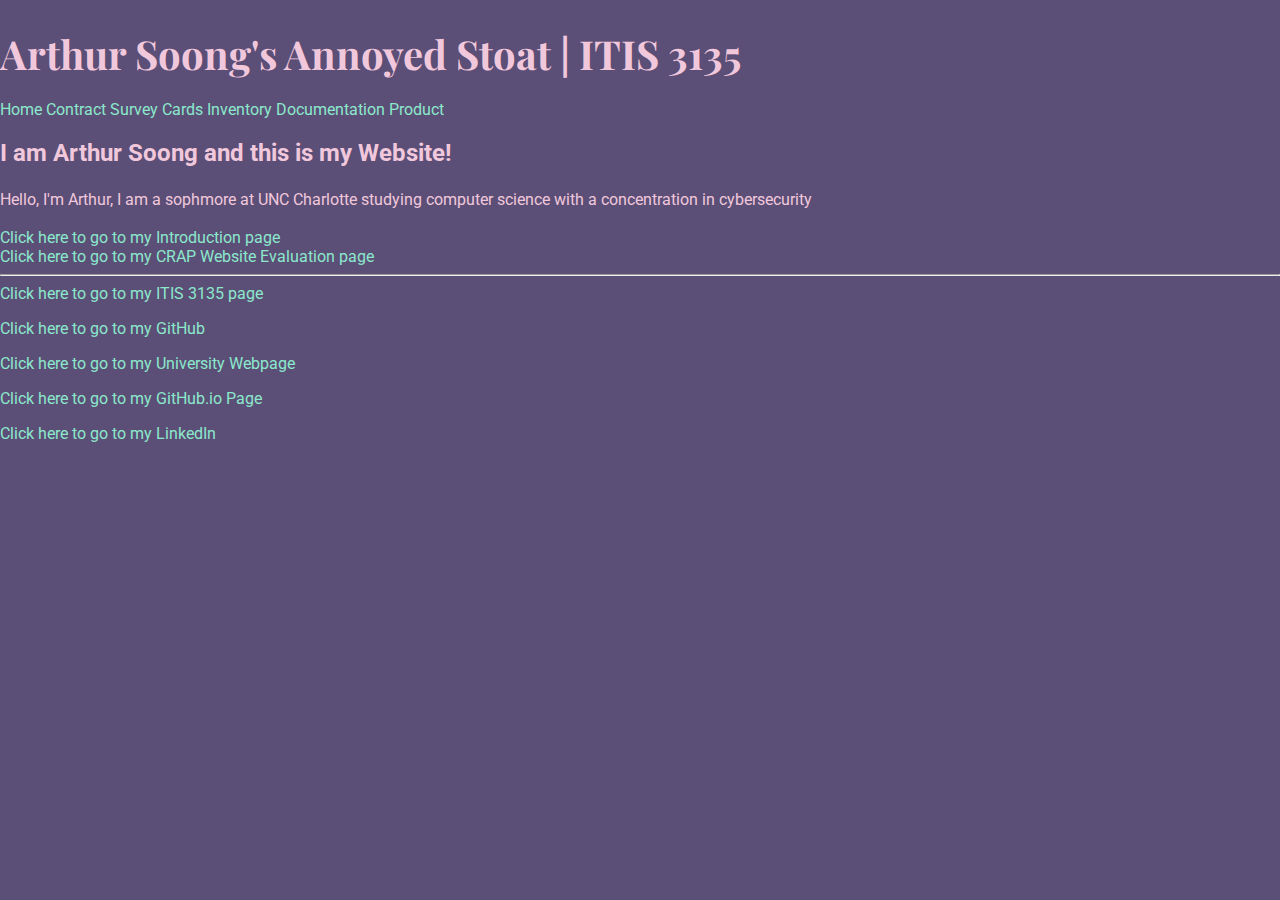
<file: index.html>
<!DOCTYPE html>
<html lang="en">
<head>
    <meta charset="UTF-8">
    <meta name="viewport" content="width=device-width, initial-scale=1.0">
    <title>Arthur's Website</title>
    <script src="https://lint.page/kit/4d0fe3.js" crossorigin="anonymous"></script>
    <link rel="stylesheet" href="default.css">
    <link href="https://fonts.googleapis.com/css2?family=Roboto&family=Playfair+Display&display=swap" rel="stylesheet">
</head>
<body>

    <div data-include="itis3135/components/header.html"></div>
        <header>
<nav>
<a href="index.html">Home</a>
<a href="itis3135/contract.html">Contract</a>
<a href="survey.html">Survey</a>
<a href="cards.html">Cards</a>
<a href="inventory.html">Inventory</a>
<a href="documentation.html">Documentation</a>
<a href="product.html">Product</a>
</nav>
</header>
    <main>
        <h2>I am Arthur Soong and this is my Website!</h2>
        <p>Hello, I'm Arthur, I am a sophmore at UNC Charlotte studying computer science with a concentration in cybersecurity</p>
        <a href="itis3135/introduction.html">Click here to go to my Introduction page</a>
        <br>
        <a href="itis3135/website_evaluations.html">Click here to go to my CRAP Website Evaluation page</a>
    </main>
    <div data-include="itis3135/components/footer.html"></div>
    <script src = "itis3135/scripts/HTMLinclude.min.js"></script>
</body>
</html>
</file>
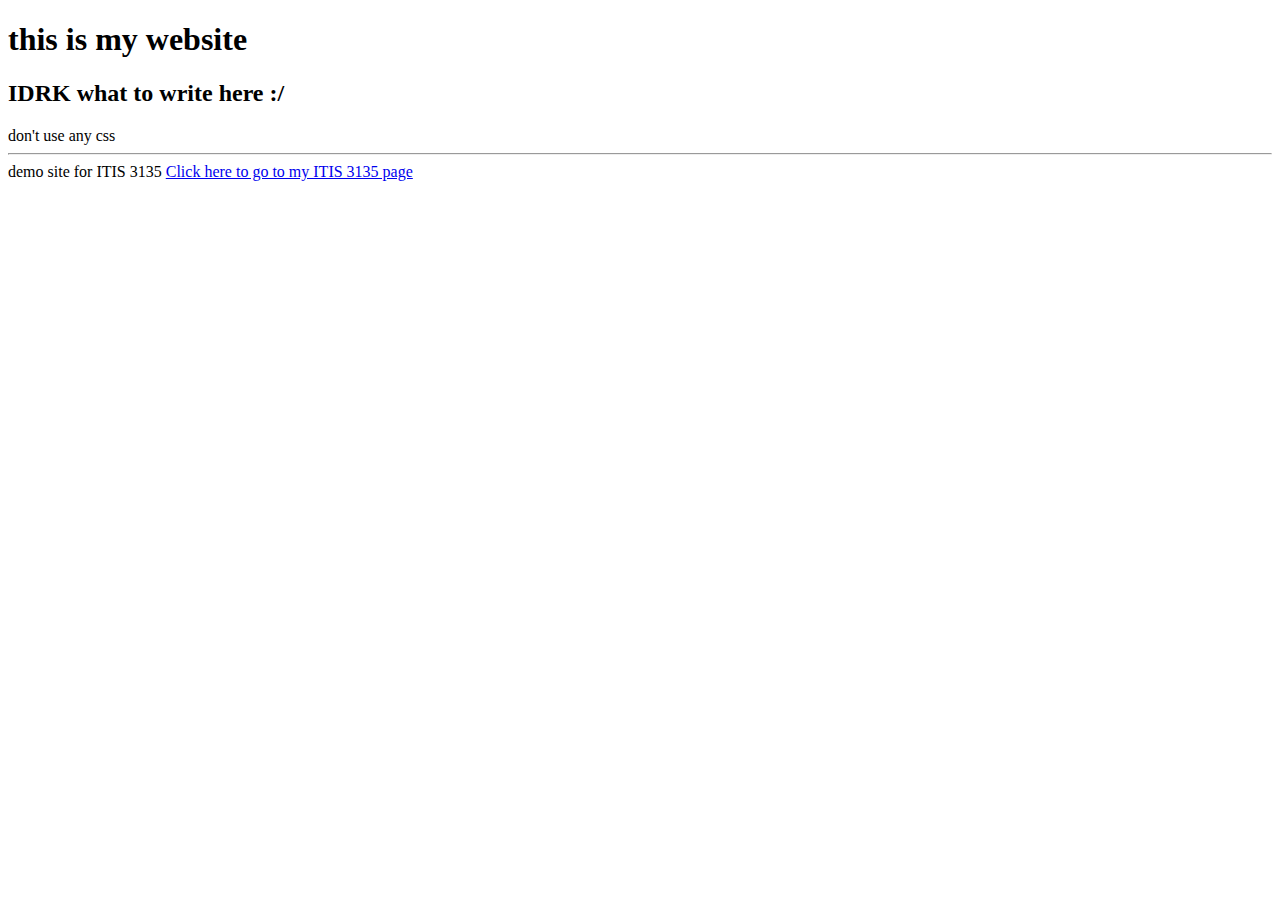
<file: ITIS3135/index.html>
<!DOCTYPE html>
<html lang="en">
<head>
    <meta charset="UTF-8">
    <meta name="viewport" content="width=device-width, initial-scale=1.0">
    <title>I am Arthur Soong and this is my ITIS3135 Course Page"</title>
</head>
<body>
    <header>
        <h1>this is my website</h1>
    </header>
    <main>
        <h2>IDRK what to write here :/</h2>
        don't use any css 
    </main>
    <footer>
        <hr>
        demo site for ITIS 3135
        <a href="itis3135/">Click here to go to my ITIS 3135 page</a>
    </footer>
</body>
</html>
</file>
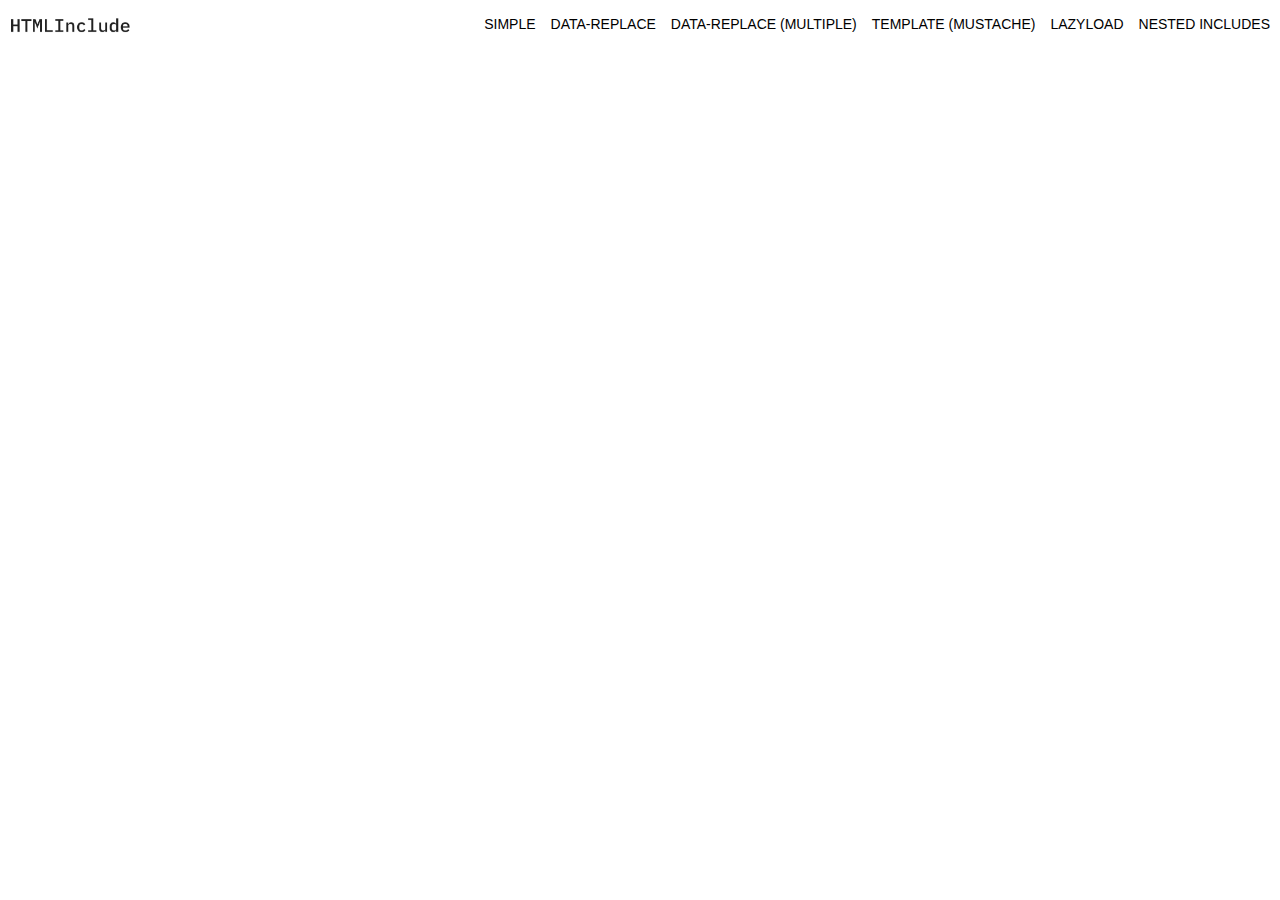
<file: itis3135/scripts/HTMLInclude-master/docs/index.html>
<!DOCTYPE html>
<html>
  <head>
    <noscript data-include="templates/head.html"></noscript>
  </head>
  <body>
    <div data-include="templates/nav.html"></div>
    <script src="js/HTMLInclude.js"></script>
  </body>
</html>
</file>
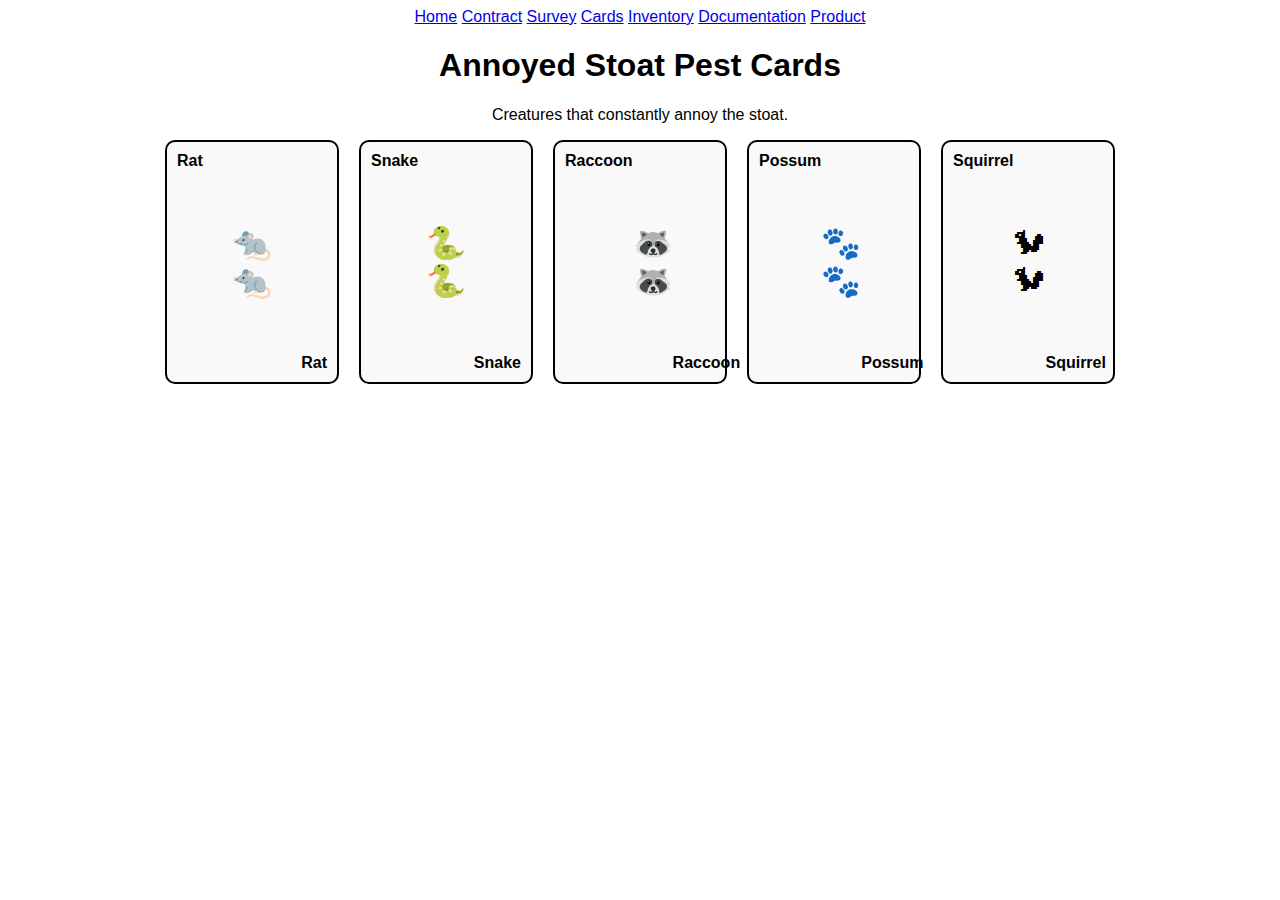
<file: cards.html>
<!DOCTYPE html>
<html lang="en">

<head>
<meta charset="UTF-8">
<meta name="viewport" content="width=device-width, initial-scale=1.0">
<title>Annoyed Stoat Pest Cards</title>

<style>

body{
  font-family: Arial, sans-serif;
  text-align:center;
}

header nav{
  margin-bottom:20px;
}

#playing-cards{
  display:flex;
  justify-content:center;
  flex-wrap:wrap;
  gap:20px;
}

.card{
  width:150px;
  height:220px;
  border:2px solid black;
  border-radius:10px;
  display:flex;
  justify-content:space-between;
  padding:10px;
  background-color:#f9f9f9;
}

.left{
  align-self:flex-start;
  font-weight:bold;
}

.middle{
  align-self:center;
  display:flex;
  flex-direction:column;
  justify-content:center;
  font-size:32px;
}

.right{
  align-self:flex-end;
  font-weight:bold;
}

</style>

</head>

<body>

<header>
<nav>
<a href="index.html">Home</a>
<a href="itis3135/contract.html">Contract</a>
<a href="survey.html">Survey</a>
<a href="cards.html">Cards</a>
<a href="inventory.html">Inventory</a>
<a href="documentation.html">Documentation</a>
<a href="product.html">Product</a>
</nav>
</header>

<h1>Annoyed Stoat Pest Cards</h1>
<p>Creatures that constantly annoy the stoat.</p>

<main id="playing-cards">

<div class="card">
<div class="left">Rat</div>
<div class="middle">
<div>🐀</div>
<div>🐀</div>
</div>
<div class="right">Rat</div>
</div>

<div class="card">
<div class="left">Snake</div>
<div class="middle">
<div>🐍</div>
<div>🐍</div>
</div>
<div class="right">Snake</div>
</div>

<div class="card">
<div class="left">Raccoon</div>
<div class="middle">
<div>🦝</div>
<div>🦝</div>
</div>
<div class="right">Raccoon</div>
</div>

<div class="card">
<div class="left">Possum</div>
<div class="middle">
<div>🐾</div>
<div>🐾</div>
</div>
<div class="right">Possum</div>
</div>

<div class="card">
<div class="left">Squirrel</div>
<div class="middle">
<div>🐿</div>
<div>🐿</div>
</div>
<div class="right">Squirrel</div>
</div>

</main>

</body>
</html>
</file>
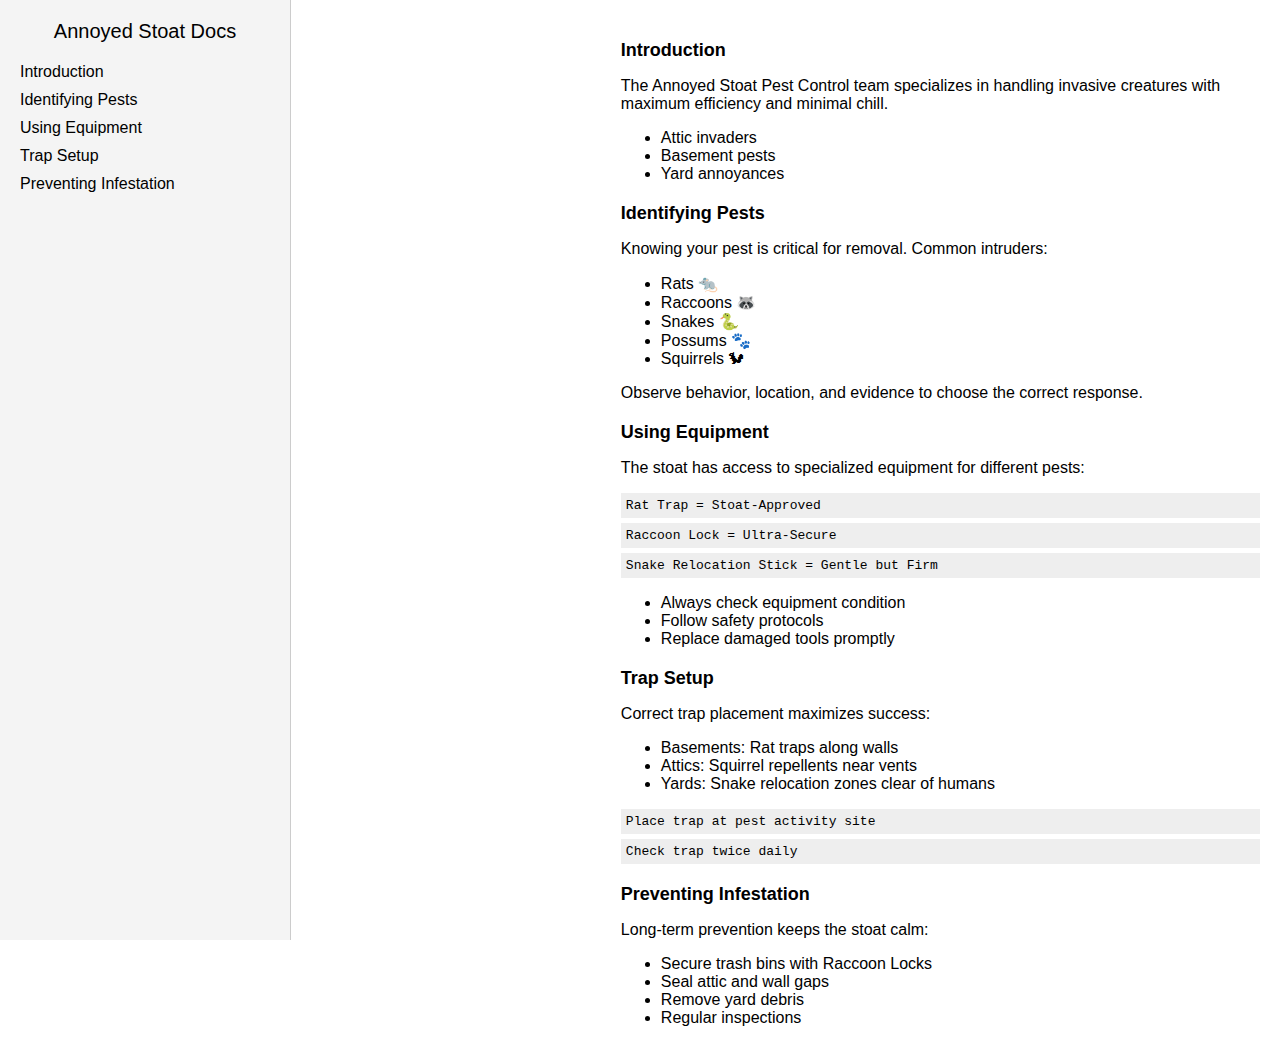
<file: documentation.html>
<!DOCTYPE html>
<html lang="en">
<head>
  <meta charset="UTF-8" />
  <meta name="viewport" content="width=device-width, initial-scale=1.0">
  <title>Annoyed Stoat Pest Control Documentation</title>

  <style>
    body {
      margin: 0;
      font-family: Arial, sans-serif;
      display: flex;
    }

    #navbar {
      position: fixed;
      left: 0;
      top: 0;
      width: 250px;
      height: 100%;
      background-color: #f4f4f4;
      padding: 20px;
      overflow-y: auto;
      border-right: 1px solid #ccc;
    }

    #navbar header {
      font-size: 20px;
      margin-bottom: 20px;
      text-align:center;
    }

    .nav-link {
      display: block;
      margin: 10px 0;
      text-decoration: none;
      color: black;
    }

    #main-doc {
      margin-left: 270px;
      padding: 20px;
    }

    section header {
      font-size: 18px;
      font-weight: bold;
      margin-top: 20px;
    }

    code {
      display: block;
      background-color: #eee;
      padding: 5px;
      margin: 5px 0;
    }

    /* Media Query */
    @media (max-width: 768px) {
      #navbar {
        position: relative;
        width: 100%;
        height: auto;
        border-right: none;
      }

      #nav {
        position: relative;
        width: 100%;
        height: auto;
        border-right: none;
      }

      #main-doc {
        margin-left: 0;
      }
    }
  </style>
</head>

<body>

  <header>
<nav>
<a href="index.html">Home</a>
<a href="itis3135/contract.html">Contract</a>
<a href="survey.html">Survey</a>
<a href="cards.html">Cards</a>
<a href="inventory.html">Inventory</a>
<a href="documentation.html">Documentation</a>
<a href="product.html">Product</a>
</nav>
  </header>
  <nav id="navbar">
    <header>Annoyed Stoat Docs</header>
    <a class="nav-link" href="#Introduction">Introduction</a>
    <a class="nav-link" href="#Identifying_Pests">Identifying Pests</a>
    <a class="nav-link" href="#Using_Equipment">Using Equipment</a>
    <a class="nav-link" href="#Trap_Setup">Trap Setup</a>
    <a class="nav-link" href="#Preventing_Infestation">Preventing Infestation</a>
  </nav>

  <main id="main-doc">

    <section class="main-section" id="Introduction">
      <header>Introduction</header>
      <p>The Annoyed Stoat Pest Control team specializes in handling invasive creatures with maximum efficiency and minimal chill.</p>
      <ul>
        <li>Attic invaders</li>
        <li>Basement pests</li>
        <li>Yard annoyances</li>
      </ul>
    </section>

    <section class="main-section" id="Identifying_Pests">
      <header>Identifying Pests</header>
      <p>Knowing your pest is critical for removal. Common intruders:</p>
      <ul>
        <li>Rats 🐀</li>
        <li>Raccoons 🦝</li>
        <li>Snakes 🐍</li>
        <li>Possums 🐾</li>
        <li>Squirrels 🐿</li>
      </ul>
      <p>Observe behavior, location, and evidence to choose the correct response.</p>
    </section>

    <section class="main-section" id="Using_Equipment">
      <header>Using Equipment</header>
      <p>The stoat has access to specialized equipment for different pests:</p>
      <code>Rat Trap = Stoat-Approved</code>
      <code>Raccoon Lock = Ultra-Secure</code>
      <code>Snake Relocation Stick = Gentle but Firm</code>
      <ul>
        <li>Always check equipment condition</li>
        <li>Follow safety protocols</li>
        <li>Replace damaged tools promptly</li>
      </ul>
    </section>

    <section class="main-section" id="Trap_Setup">
      <header>Trap Setup</header>
      <p>Correct trap placement maximizes success:</p>
      <ul>
        <li>Basements: Rat traps along walls</li>
        <li>Attics: Squirrel repellents near vents</li>
        <li>Yards: Snake relocation zones clear of humans</li>
      </ul>
      <code>Place trap at pest activity site</code>
      <code>Check trap twice daily</code>
    </section>

    <section class="main-section" id="Preventing_Infestation">
      <header>Preventing Infestation</header>
      <p>Long-term prevention keeps the stoat calm:</p>
      <ul>
        <li>Secure trash bins with Raccoon Locks</li>
        <li>Seal attic and wall gaps</li>
        <li>Remove yard debris</li>
        <li>Regular inspections</li>
      </ul>
    </section>

  </main>

</body>
</html>
</file>
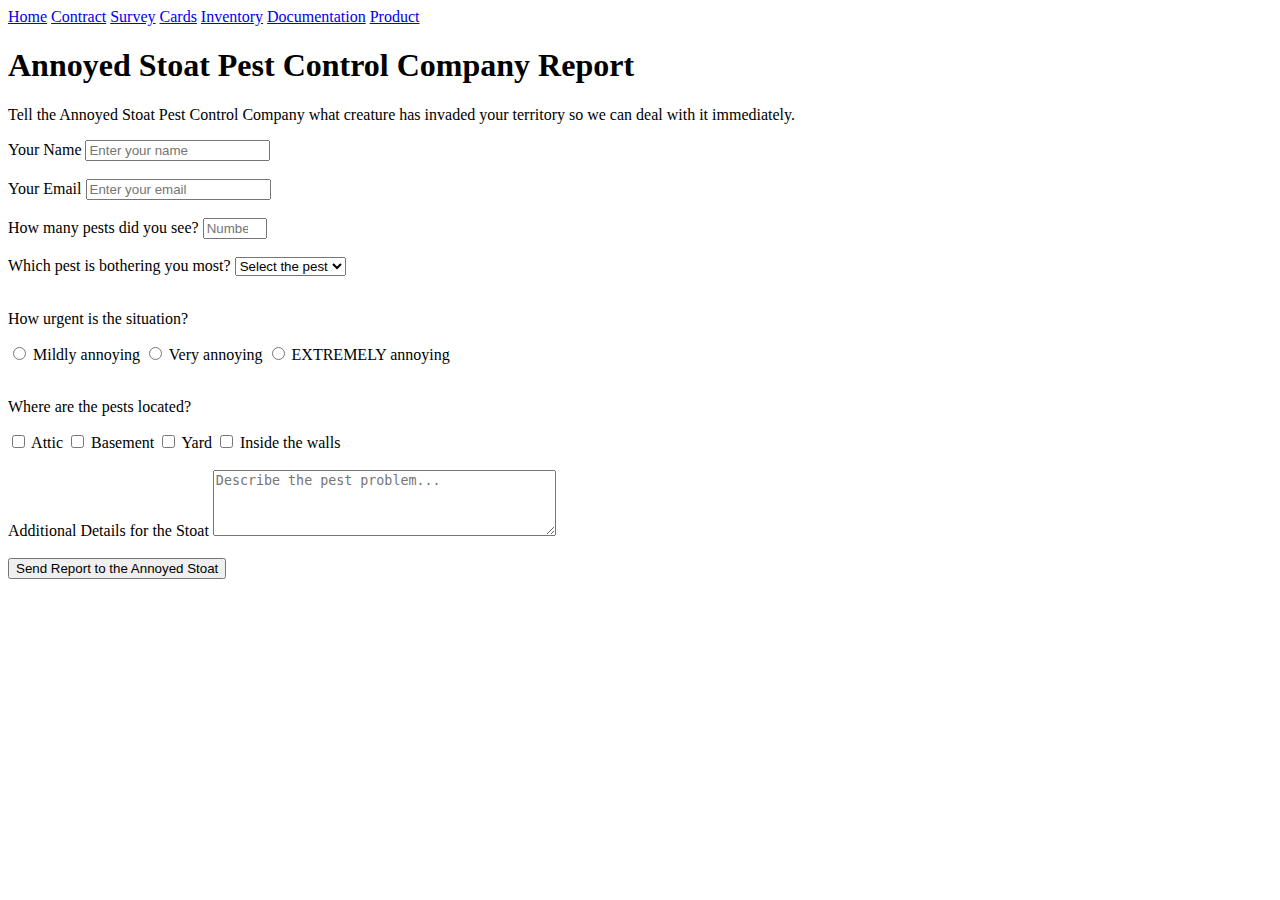
<file: survey.html>
<!DOCTYPE html>
<html lang="en">

<head>
  <meta charset="UTF-8">
  <title>Annoyed Stoat Pest Control Company Survey</title>
</head>

<body>

<header>
<nav>
<a href="index.html">Home</a>
<a href="itis3135/contract.html">Contract</a>
<a href="survey.html">Survey</a>
<a href="cards.html">Cards</a>
<a href="inventory.html">Inventory</a>
<a href="documentation.html">Documentation</a>
<a href="product.html">Product</a>
</nav>
</header>

<main>

<h1 id="title">Annoyed Stoat Pest Control Company Report</h1>
<p id="description">
Tell the Annoyed Stoat Pest Control Company what creature has invaded your territory so we can deal with it immediately.
</p>

<form id="survey-form">

<label id="name-label" for="name">Your Name</label>
<input id="name" type="text" placeholder="Enter your name" required>

<br><br>

<label id="email-label" for="email">Your Email</label>
<input id="email" type="email" placeholder="Enter your email" required>

<br><br>

<label id="number-label" for="number">How many pests did you see?</label>
<input id="number" type="number" min="1" max="100" placeholder="Number of pests">

<br><br>

<label for="dropdown">Which pest is bothering you most?</label>
<select id="dropdown">
  <option value="">Select the pest</option>
  <option value="rat">Rat</option>
  <option value="raccoon">Raccoon</option>
  <option value="snake">Snake</option>
  <option value="squirrel">Squirrel</option>
  <option value="possum">Possum</option>
</select>

<br><br>

<p>How urgent is the situation?</p>

<label>
<input type="radio" name="urgency" value="low">
Mildly annoying
</label>

<label>
<input type="radio" name="urgency" value="medium">
Very annoying
</label>

<label>
<input type="radio" name="urgency" value="high">
EXTREMELY annoying
</label>

<br><br>

<p>Where are the pests located?</p>

<label>
<input type="checkbox" value="attic">
Attic
</label>

<label>
<input type="checkbox" value="basement">
Basement
</label>

<label>
<input type="checkbox" value="yard">
Yard
</label>

<label>
<input type="checkbox" value="walls">
Inside the walls
</label>

<br><br>

<label for="comments">Additional Details for the Stoat</label>
<textarea id="comments" rows="4" cols="40" placeholder="Describe the pest problem..."></textarea>

<br><br>

<input id="submit" type="submit" value="Send Report to the Annoyed Stoat">

</form>

</main>

<script src="itis3135/scripts/HTMLinclude.min.js"></script>

</body>
</html>
</file>
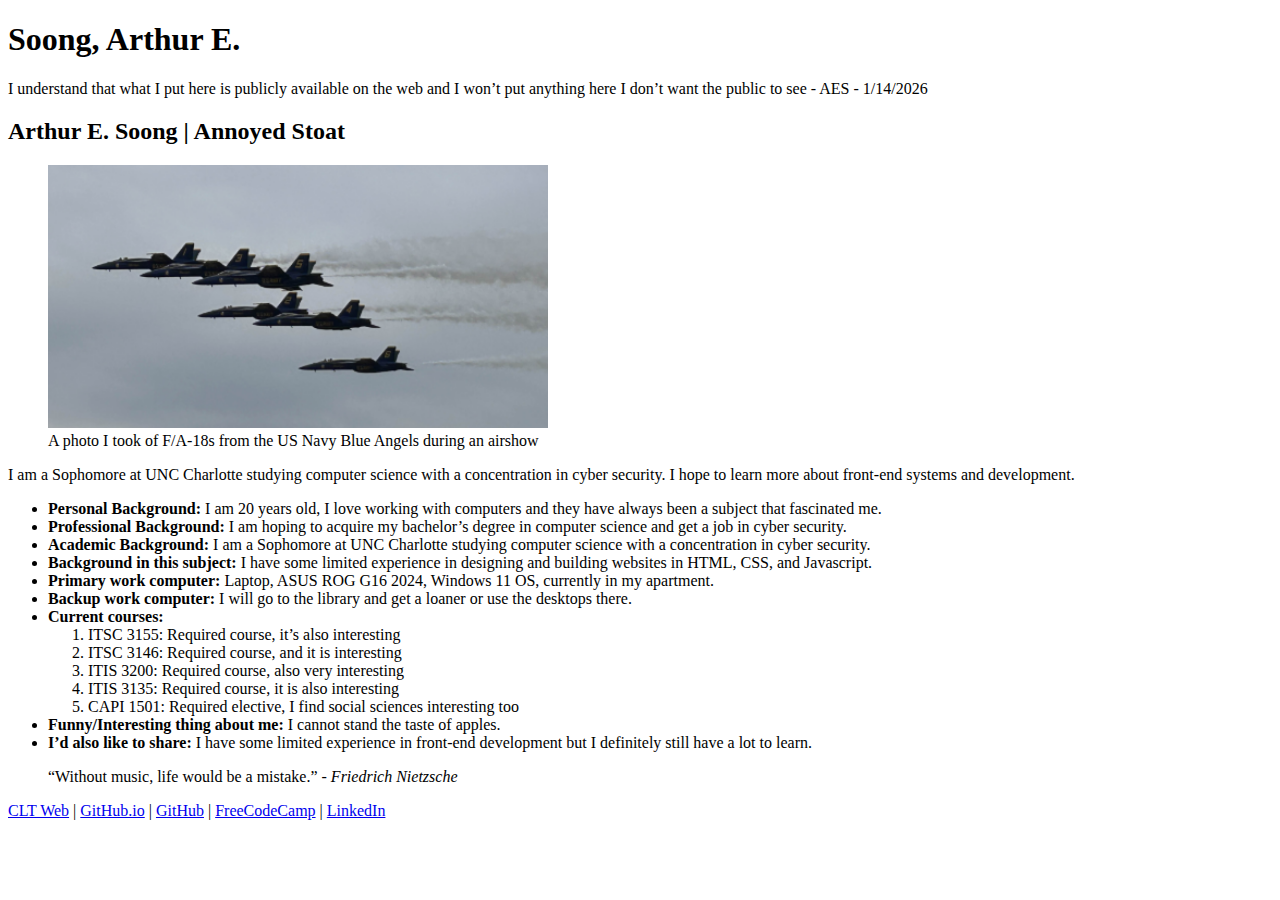
<file: itis3135/introduction.html>
<!DOCTYPE html>
<html lang="en">
<head>
    <meta charset="UTF-8">
    <meta name="viewport" content="width=device-width, initial-scale=1.0">
    <title>Introduction Page</title>
    <h1>Soong, Arthur E.</h1>
    <script src="https://lint.page/kit/4d0fe3.js" crossorigin="anonymous"></script>


    <main>
        <p>I understand that what I put here is publicly available on the web and I won’t put anything here I don’t want the public to see - AES - 1/14/2026</p>
        <h2>Arthur E. Soong | Annoyed Stoat</h2>
        <figure>
        <img src = images/BLUEANGELS.png width = "500" alt = "US Navy fighter jets at a airshow">
        <figcaption>A photo I took of F/A-18s from the US Navy Blue Angels during an airshow</figcaption>
        </figure>
        <p>I am a Sophomore at UNC Charlotte studying computer science with a concentration in cyber security. I hope to learn more about front-end systems and development.</p>
        <ul>
            <li>
                <strong>Personal Background: </strong>I am 20 years old, I love working with computers and they have always been a subject that fascinated me. 
            </li>
            <li>
                <strong>Professional Background: </strong>I am hoping to acquire my bachelor’s degree in computer science and get a job in cyber security. 
            </li>
            <li>
                <strong>Academic Background: </strong>I am a Sophomore at UNC Charlotte studying computer science with a concentration in cyber security.
            </li>
            <li>
                <strong>Background in this subject: </strong>I have some limited experience in designing and building websites in HTML, CSS, and Javascript.
            </li>
            <li>
                <strong>Primary work computer: </strong>Laptop, ASUS ROG G16 2024, Windows 11 OS, currently in my apartment. 
            </li>
            <li>
                <strong>Backup work computer: </strong>I will go to the library and get a loaner or use the desktops there.
            </li>
            <li>
                <strong>Current courses: </strong>
                <ol>
                    <li>ITSC 3155: Required course, it’s also interesting</li>

                    <li>ITSC 3146: Required course, and it is interesting</li>

                    <li>ITIS 3200: Required course, also very interesting</li>

                    <li>ITIS 3135: Required course, it is also interesting</li>

                    <li>CAPI 1501: Required elective, I find social sciences interesting too</li>
                </ol>
            </li>
            <li>
                <strong>Funny/Interesting thing about me: </strong>I cannot stand the taste of apples.
            </li>
            <li>
                <strong>I’d also like to share: </strong>I have some limited experience in front-end development but I definitely still have a lot to learn.
            </li>
        </ul>
        <blockquote cite="https://www.socratic-method.com/quote-meanings-interpretations/friedrich-nietzsche-without-music-life-would-be-a-mistake-2">
            <q>Without music, life would be a mistake.</q> <cite> - Friedrich Nietzsche</cite>
        </blockquote>
    </main>
    <footer>
        <a href="https://webpages.charlotte.edu/asoong1">CLT Web</a> |
        <a href="https://asoong1245.github.io/">GitHub.io</a> |
        <a href="https://github.com/asoong1245">GitHub</a> |
        <a href="https://www.freecodecamp.org/Asoong">FreeCodeCamp</a> |
        <a href="https://www.linkedin.com/in/arthur-e-soong/">LinkedIn</a>
    </footer>
</body>
</html>
</file>
<file: default.css>
body {
    background-color: #5B4E77;
    color: #F1C8DB;
    font-family: 'Roboto', sans-serif;
    margin: 0;
}
h1 {
    font-family: 'Playfair Display', serif;
    font-size: 2.5em;
    margin-bottom: 0.5em;
}

h2 {
    font-size: 1.5em;
}
p {
    line-height: 1.6;
    margin-bottom: 1em;
}
a {
    color:#8BE8CB;
    text-decoration: none;
}

a:hover {
    color:#EDE7B1;
    text-decoration: underline;
}
</file>
